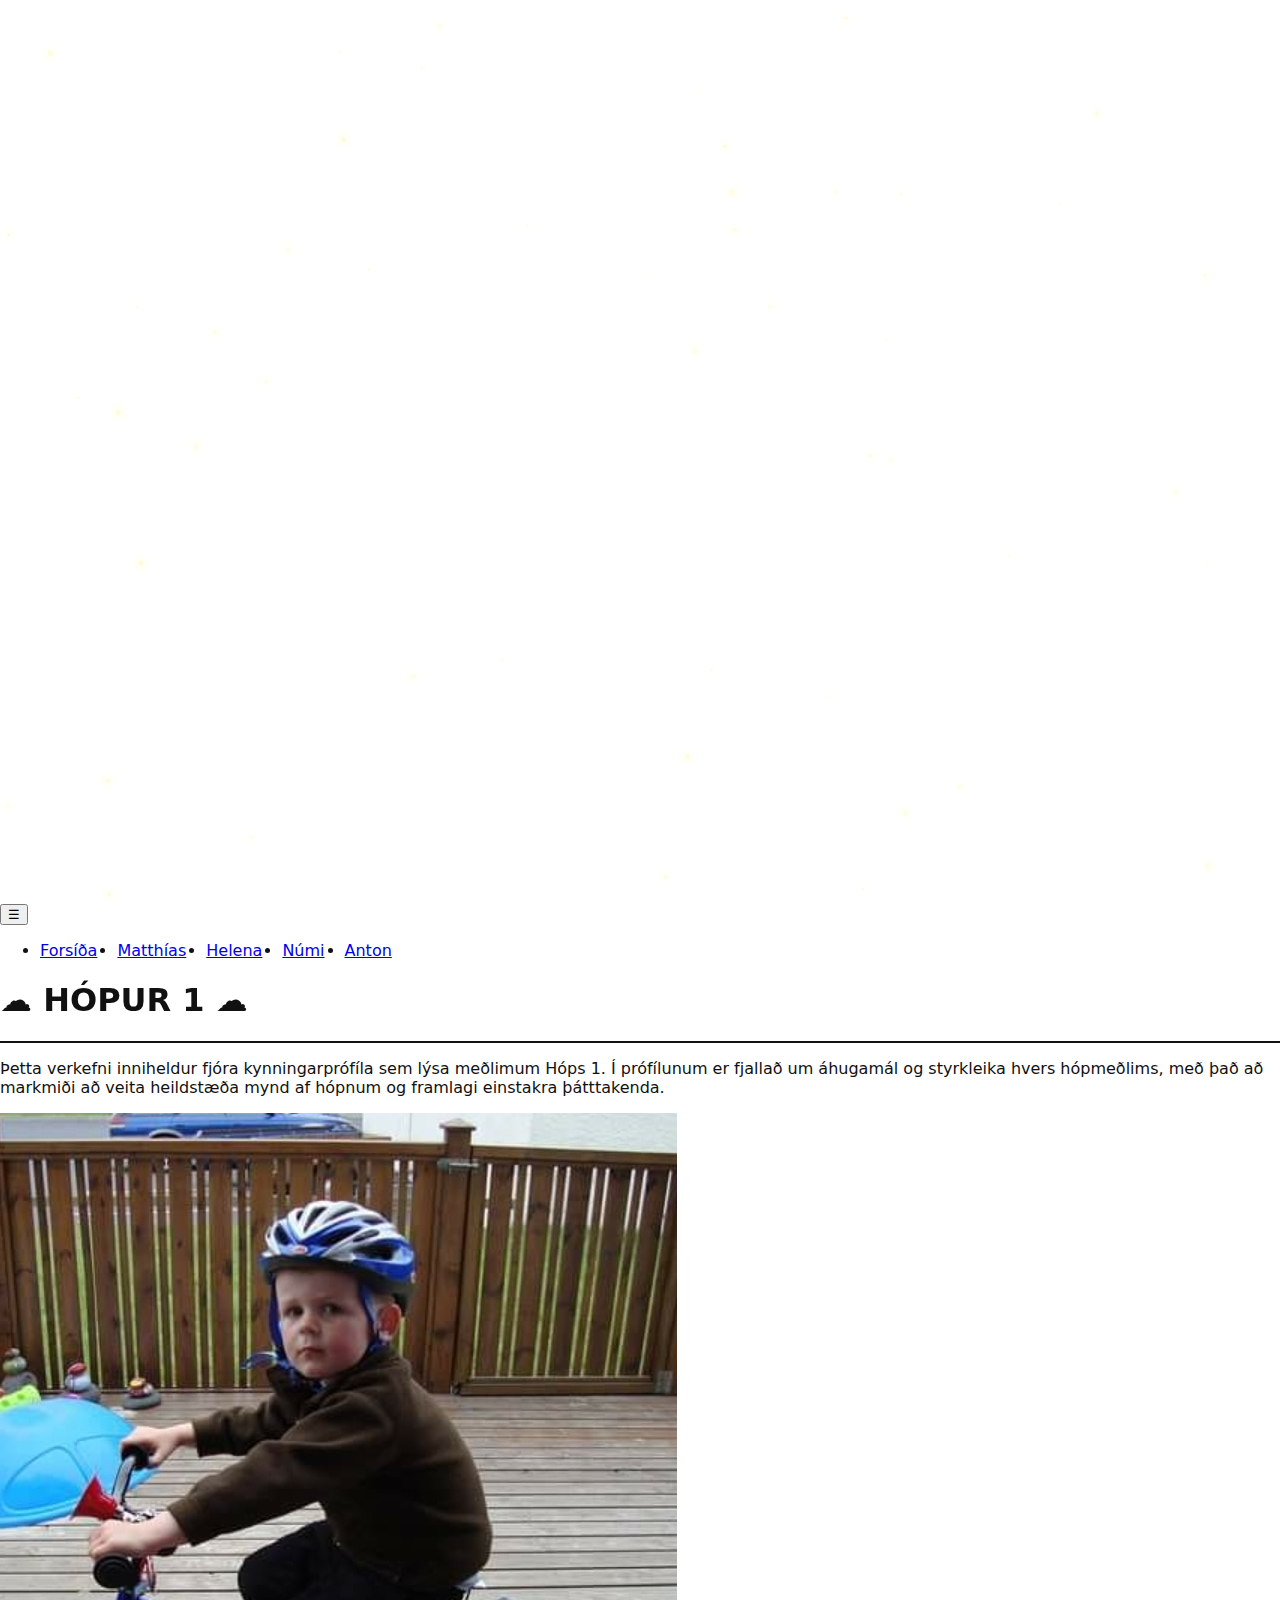
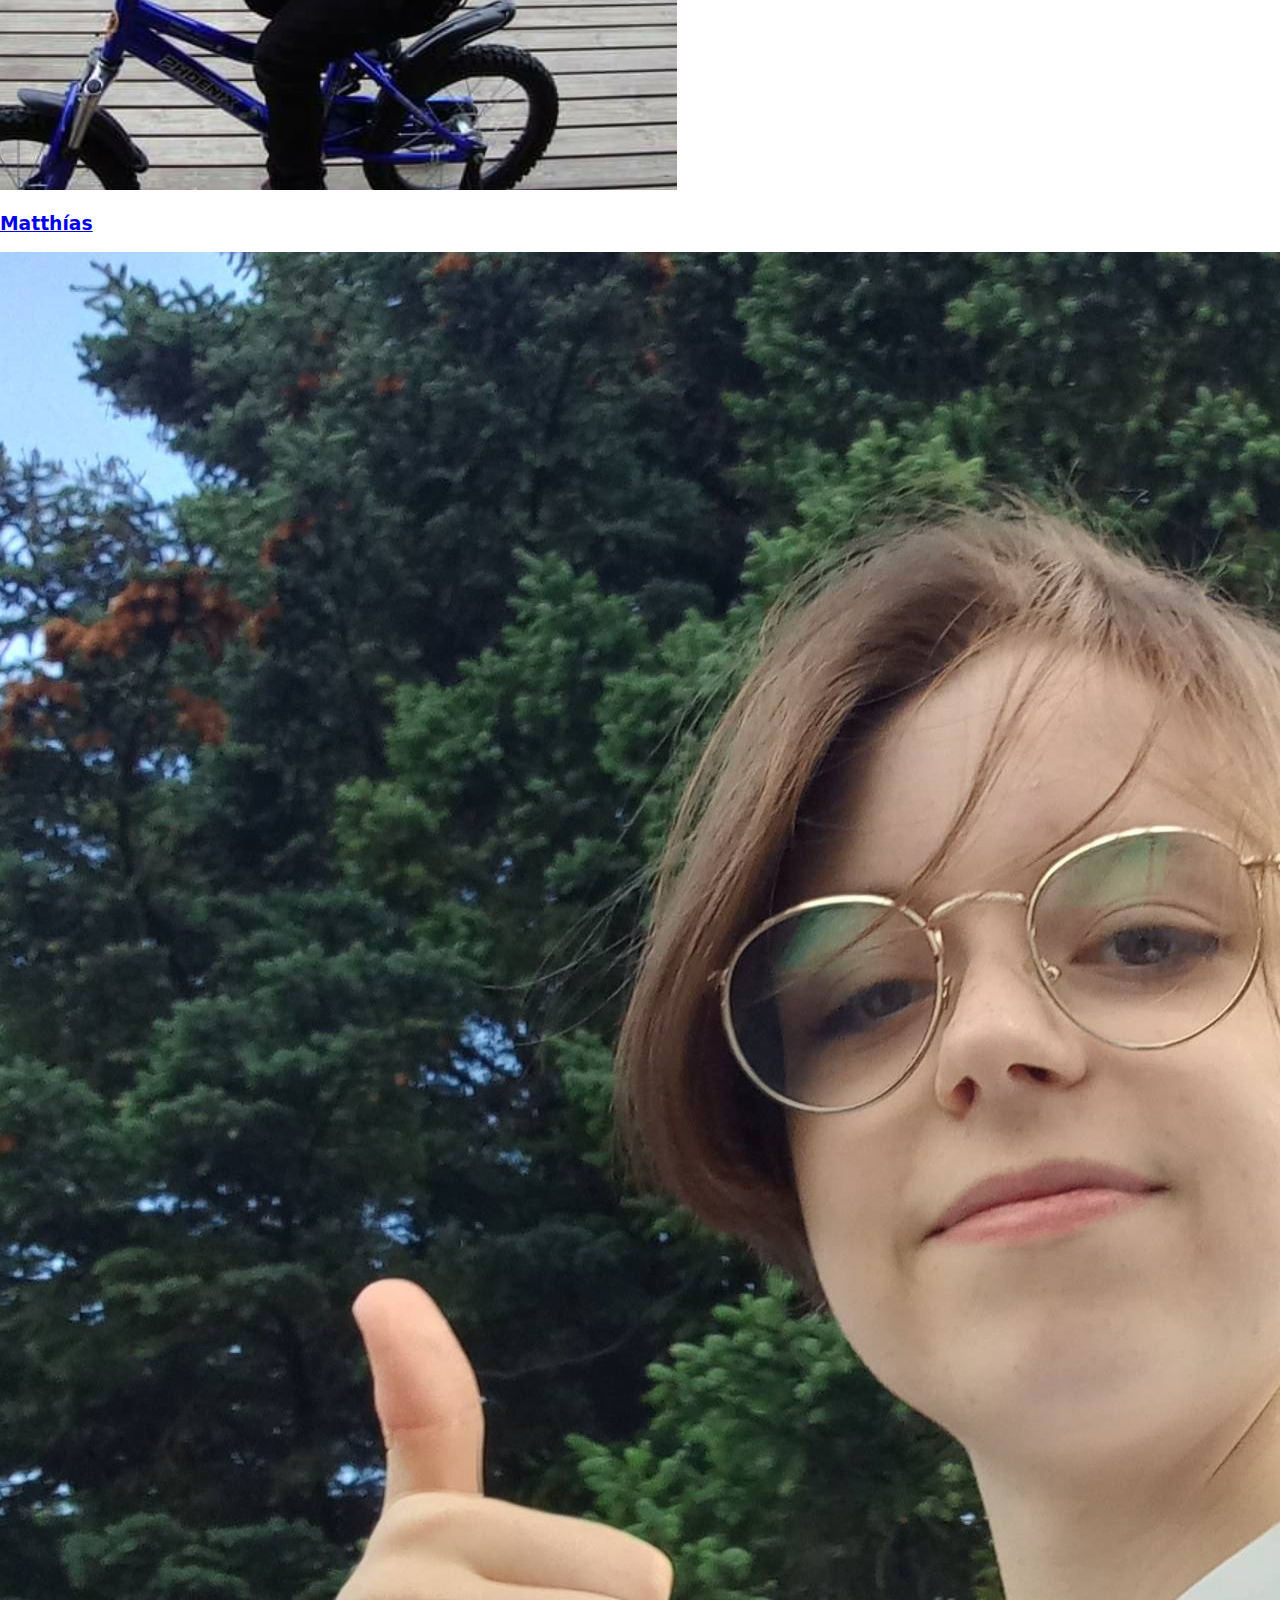
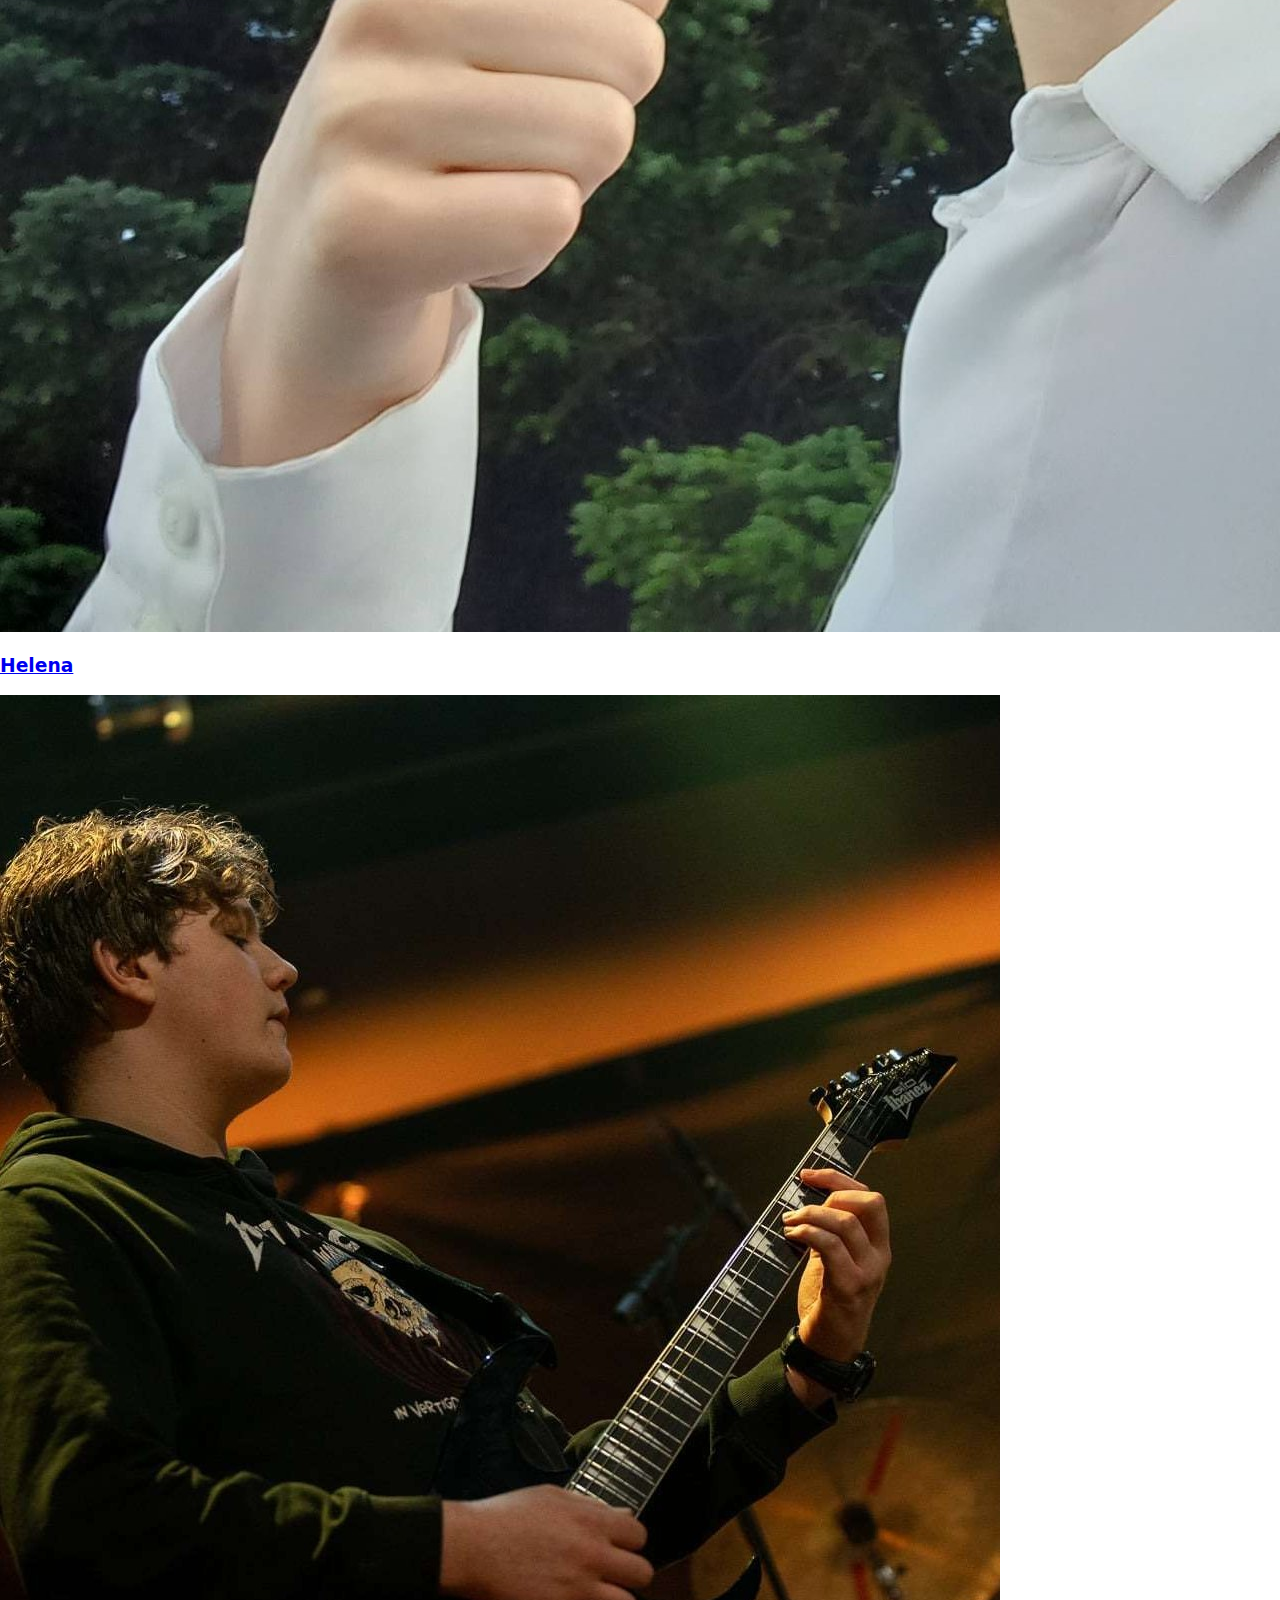
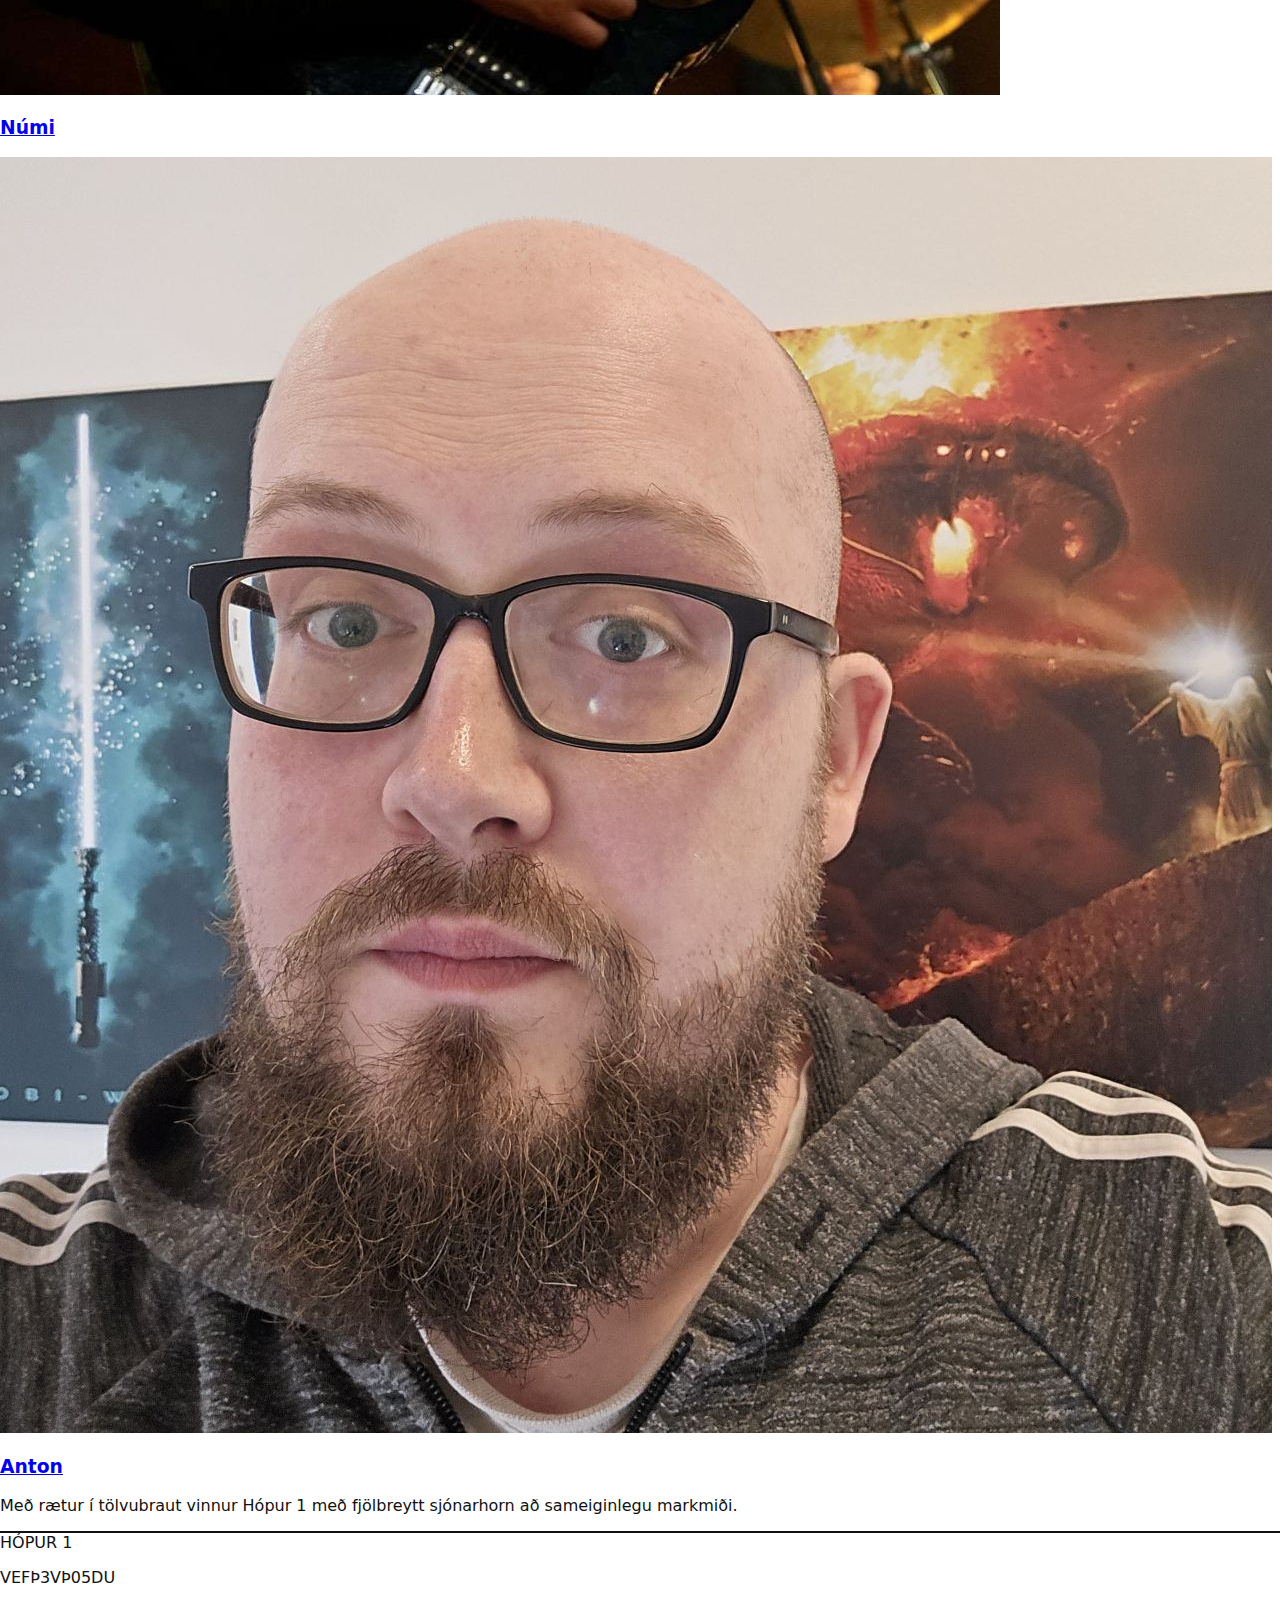
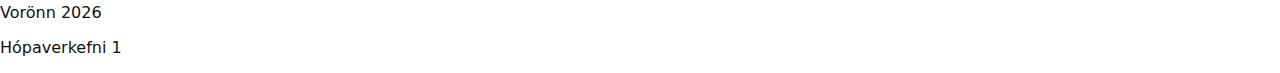
<file: index.html>
<!DOCTYPE html>
<html lang="en">
<head>
    <meta charset="UTF-8">
    <meta name="viewport" content="width=device-width, initial-scale=1.0">
    <title>HÓPUR 1</title>
    <link rel="stylesheet" href="main.css">
    <link rel="stylesheet" href="easteregg.css">
</head>
<body>

    <!-- FIRELIES CANVAS -->
    <canvas id="firefly-canvas"></canvas>

    <!-- NAV BAR -->
    <nav class="navbar">
        <button class="nav-toggle" id="navToggle">☰</button>

        <ul class="nav-links" id="navLinks">
            <li><a href="index.html">Forsíða</a></li>
            <li><a href="profile_matthias.html">Matthías</a></li>
            <li><a href="profile_helena.html">Helena</a></li>
            <li><a href="profile_numi.html">Númi</a></li>
            <li><a href="profile_anton.html">Anton</a></li>
        </ul>
    </nav>

    <!-- HEADER -->
    <header class="page-header">
        <h1>
            <span class="cloud cloud-left">☁︎</span>
            HÓPUR 1 
            <span class="cloud cloud-right">☁︎</span>
        </h1>
    </header>

    <!-- SECTION 1 -->
    <section class="content-section fade-section">
        <p>
            Þetta verkefni inniheldur fjóra kynningarprófíla sem lýsa meðlimum Hóps 1. Í prófílunum er fjallað um áhugamál og styrkleika hvers hópmeðlims, með það að markmiði að veita heildstæða mynd af hópnum og framlagi einstakra þátttakenda.
        </p>
    </section>

    <!-- GRID SECTION -->
    <section class="grid-section fade-section">
        <div class="profile-card">
            <a href="profile_matthias.html"><img src="matthias_pfp.jpg" alt="Matthías"></a>
            <h3><a href="profile_matthias.html">Matthías</a></h3>
        </div>

        <div class="profile-card">
            <a href="profile_helena.html"><img src="mynd_helena_1.jpeg" alt="Helena"></a>
            <h3><a href="profile_helena.html">Helena</a></h3>
        </div>

        <div class="profile-card">
            <a href="profile_numi.html"><img src="numi_pfp.jpg" alt="Númi"></a>
            <h3><a href="profile_numi.html">Númi</a></h3>
        </div>

        <div class="profile-card">
            <a href="profile_anton.html"><img src="anton.jpg" alt="Anton"></a>
            <h3><a href="profile_anton.html">Anton</a></h3>
        </div>
    </section>

    <!-- SECTION 3 -->
    <section class="content-section fade-section">
        <p>
            Með rætur í tölvubraut vinnur Hópur 1 með fjölbreytt sjónarhorn að sameiginlegu markmiði.
        </p>
    </section>

    <!-- FOOTER -->
    <footer class="footer">
        <div class="footer-left">
            HÓPUR 1
        </div>

        <div class="footer-right">
            <p>VEFÞ3VÞ05DU</p>
            <p>Vorönn 2026</p>
            <p>Hópaverkefni 1</p>
        </div>
    </footer>

    <script src="main.js"></script>
    <script src="easteregg.js"></script>
</body>
</html>
</file>
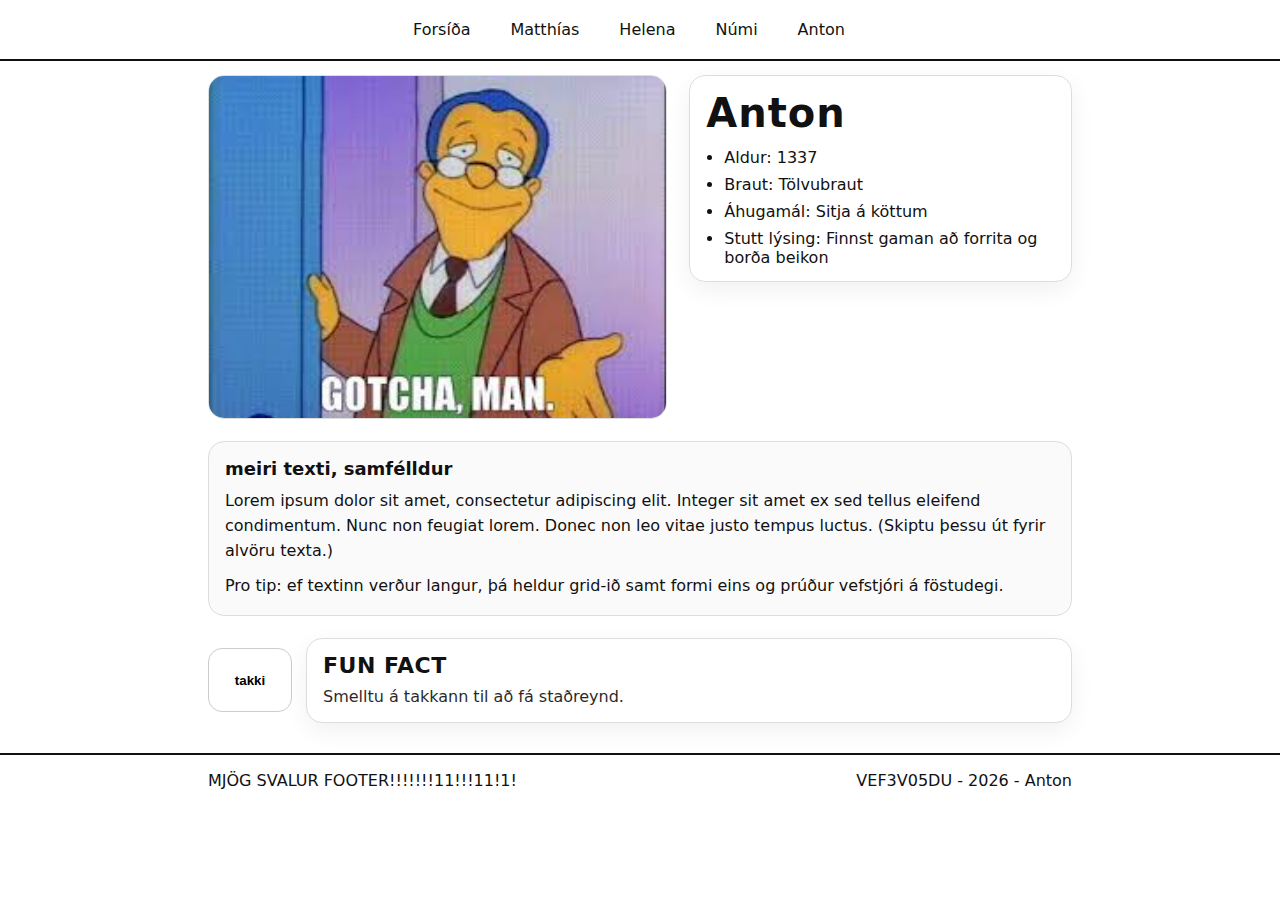
<file: anton.html>
<!doctype html>
<html lang="is">
<head>
    <meta charset="utf-8" />
    <meta name="viewport" content="width=device-width,initial-scale=1" />
    <title>Hópverkefni 1 - Hópur 1 - Anton</title>
    <link rel="stylesheet" href="main.css" />
</head>
<body>
    <div class="page">
        <header>
        <div class="nav">
            <div class="nav-links">
            <a href="index.html">Forsíða</a>
            <a href="matthias.html">Matthías</a>
            <a href="helena.html">Helena</a>
            <a href="numi.html">Númi</a>
            <a href="anton.html">Anton</a>
            </div>
        </div>
        </header>

        <main id="home">
        <section class="top" id="nafni">
            <div class="photo" role="img" aria-label="Mynd sem spilar animation þegar hoverað er yfir">
                <img src="picture2-anton.jpg" alt="Anton">
            </div>

            <aside class="info" aria-label="Punktar um manneskjuna">
            <h1>Anton</h1>
            <ul class="bullets">
                <li>Aldur: 1337</li>
                <li>Braut: Tölvubraut</li>
                <li>Áhugamál: Sitja á köttum</li>
                <li>Stutt lýsing: Finnst gaman að forrita og borða beikon</li>
            </ul>
            </aside>
        </section>

        <section class="longtext" id="um">
            <h2>meiri texti, samfélldur</h2>
            <p>
            Lorem ipsum dolor sit amet, consectetur adipiscing elit. Integer sit amet ex sed
            tellus eleifend condimentum. Nunc non feugiat lorem. Donec non leo vitae justo
            tempus luctus. (Skiptu þessu út fyrir alvöru texta.)
            </p>
            <p>
            Pro tip: ef textinn verður langur, þá heldur grid-ið samt formi eins og prúður
            vefstjóri á föstudegi.
            </p>
        </section>

        <section class="funfact" id="fun" aria-label="Fun fact">
            <button class="fact-btn" id="factBtn" type="button">takki</button>

            <div class="fact-banner">
            <div class="title">FUN FACT</div>
            <div class="fact" id="factText">Smelltu á takkann til að fá staðreynd.</div>
            </div>
        </section>
        </main>

        <footer>
        <div class="footer-inner">
            <div>MJÖG SVALUR FOOTER!!!!!!!11!!!11!1!</div>
            <div>VEF3V05DU - 2026 - Anton</div>
        </div>
        </footer>
    </div>

    <script>
        const facts = [
        "Kolkrabbar hafa þrjú hjörtu og blátt blóð.",
        "Hunangsflugur geta þekkt mannleg andlit (svona-ish).",
        "Banani er grasafræðilega séð ber (já, í alvöru).",
        "Hafið gleypir meirihluta hitans sem losnar vegna hlýnunar jarðar.",
        "Tölvur nota 0 og 1 því það er auðvelt að greina milli tveggja spennustaða."
        ];
    </script>
    <script src="main.js"></script>
</body>
</html>
</file>
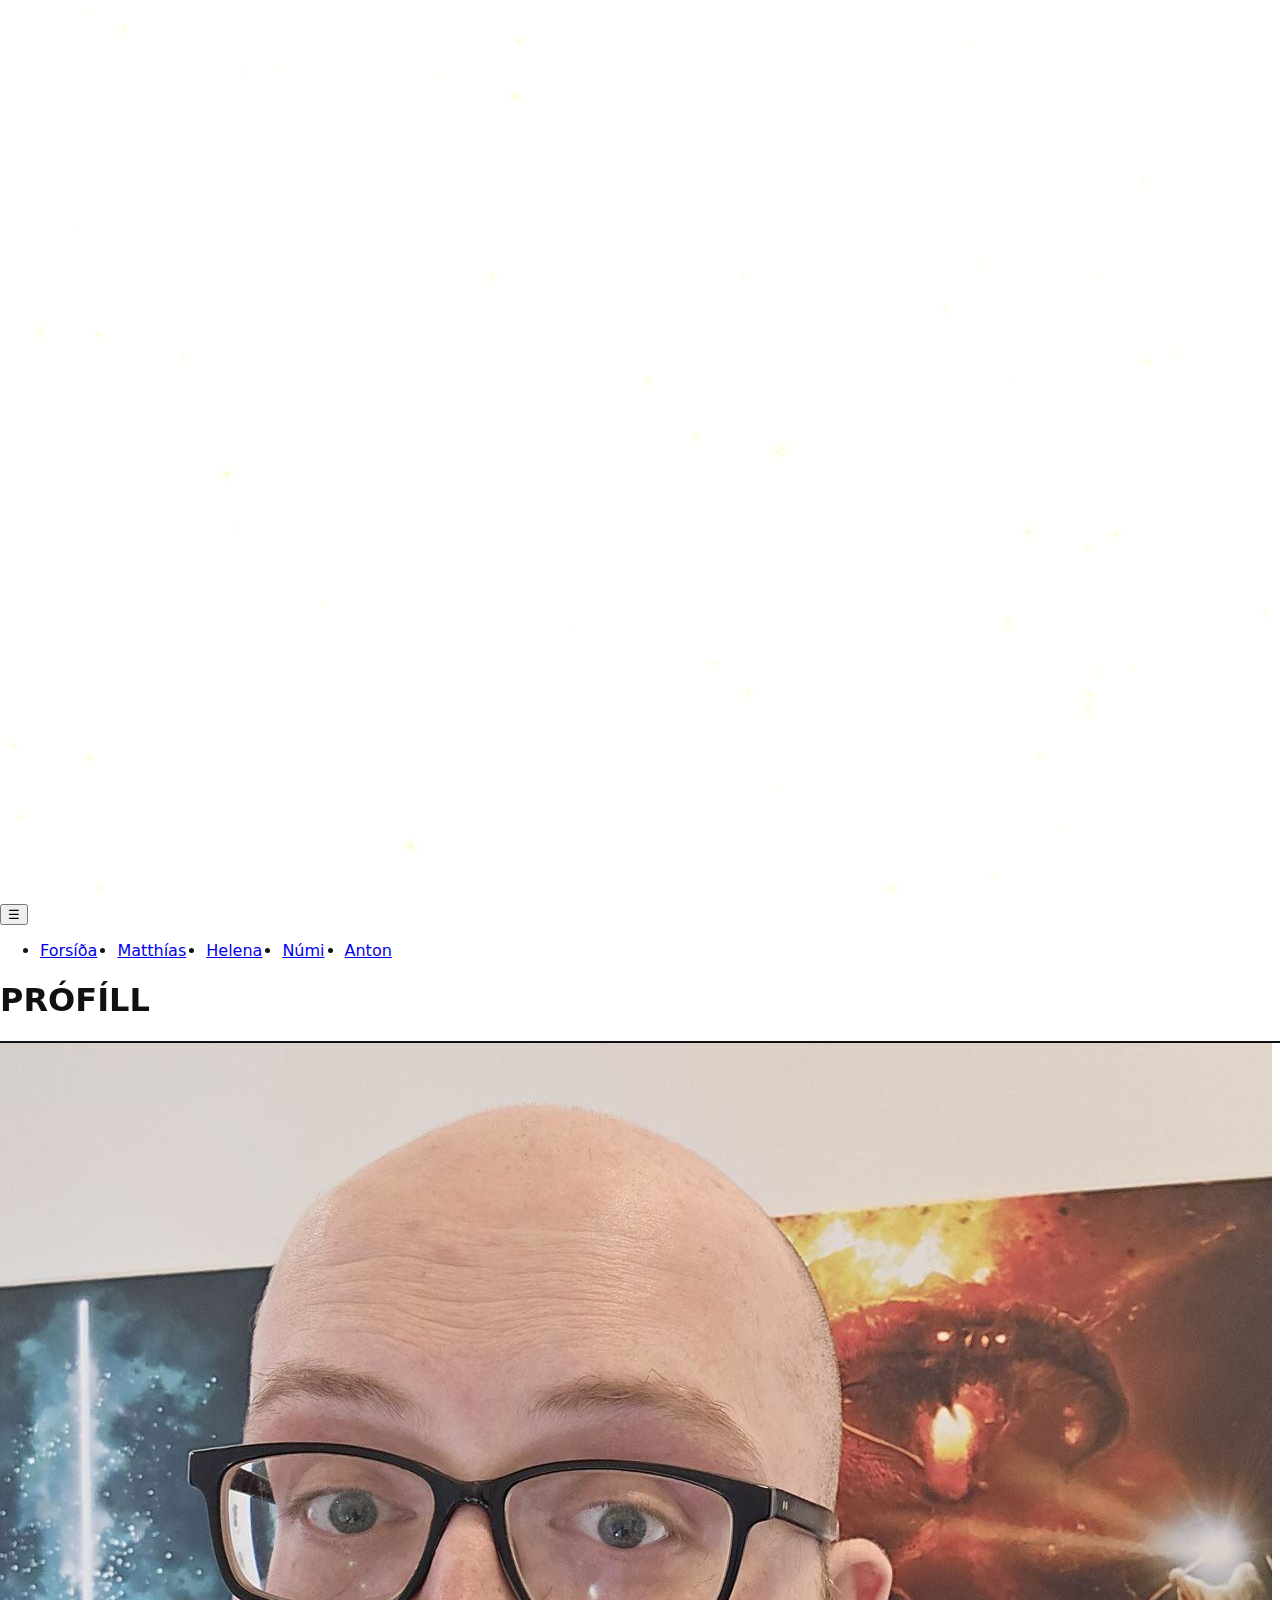
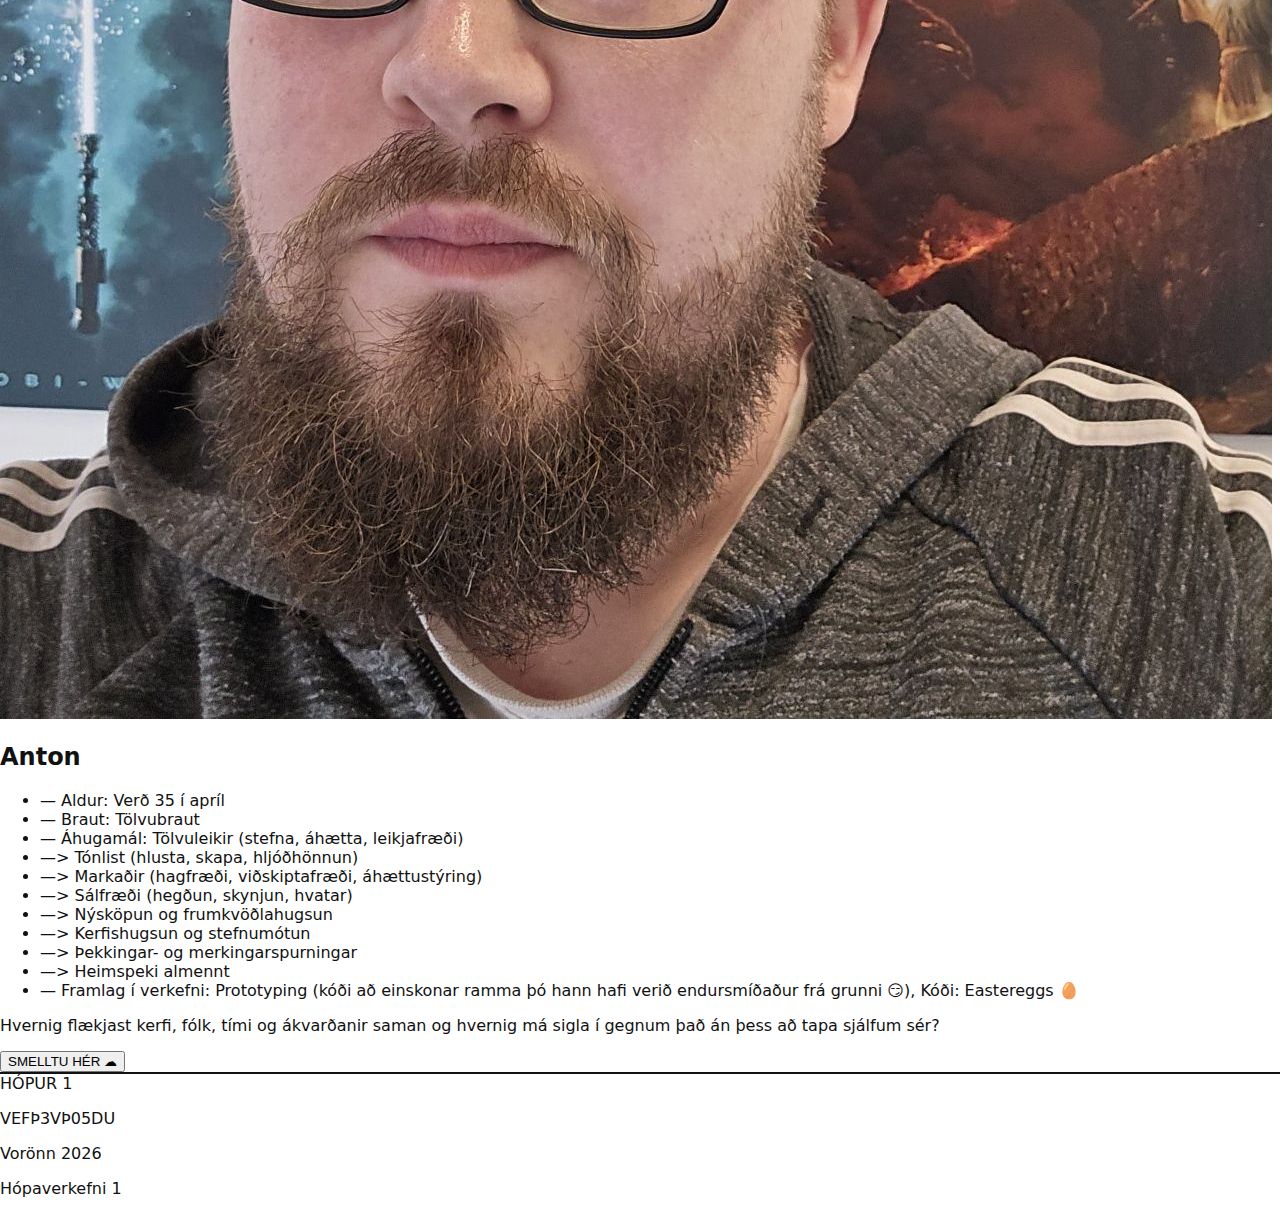
<file: profile_anton.html>
<!DOCTYPE html>
<html lang="en">
<head>
    <meta charset="UTF-8">
    <meta name="viewport" content="width=device-width, initial-scale=1.0">
    <title>Profíll</title>
    <link rel="stylesheet" href="main.css">
</head>
<body>

    <!-- FIRELIES -->
    <canvas id="firefly-canvas"></canvas>

    <!-- NAV BAR -->
    <nav class="navbar">
        <button class="nav-toggle" id="navToggle">☰</button>

        <ul class="nav-links" id="navLinks">
            <li><a href="index.html">Forsíða</a></li>
            <li><a href="profile_matthias.html">Matthías</a></li>
            <li><a href="profile_helena.html">Helena</a></li>
            <li><a href="profile_numi.html">Númi</a></li>
            <li><a href="profile_anton.html">Anton</a></li>
        </ul>
    </nav>

    <!-- HEADER -->
    <header class="page-header">
        <h1>PRÓFÍLL</h1>
    </header>

    <!-- PROFILE MAIN SECTION -->
    <section class="profile-section fade-section">
        <div class="profile-image">
            <img src="anton.jpg" alt="Profile image">
        </div>
    <!-- BREYTA TEXTA HÉR FYRIR NEÐAN -->
        <div class="profile-info">
            <h2>Anton</h2>
            <ul class="profile-list">
                <li>— Aldur: Verð 35 í apríl</li>
                <li>— Braut: Tölvubraut</li>
                <li>— Áhugamál: Tölvuleikir (stefna, áhætta, leikjafræði)</li>
                <li>—> Tónlist (hlusta, skapa, hljóðhönnun)</li>
                <li>—> Markaðir (hagfræði, viðskiptafræði, áhættustýring)</li>
                <li>—> Sálfræði (hegðun, skynjun, hvatar)</li>
                <li>—> Nýsköpun og frumkvöðlahugsun</li>
                <li>—> Kerfishugsun og stefnumótun</li>
                <li>—> Þekkingar- og merkingarspurningar</li>
                <li>—> Heimspeki almennt</li>
                <li>— Framlag í verkefni: Prototyping (kóði að einskonar ramma þó hann hafi verið endursmíðaður frá grunni 😏), Kóði: Eastereggs 🥚</li>
            </ul>
        </div>
    </section>

    <!-- TEXT SECTION -->
    <section class="content-section fade-section">
        <p>
            Hvernig flækjast kerfi, fólk, tími og ákvarðanir saman og hvernig má sigla í gegnum það án þess að tapa sjálfum sér?
        </p>
    </section>

    <!-- RANDOM MESSAGE SECTION -->
    <section class="content-section fade-section">
        <div class="message-box-wrapper">
            <button class="message-button" id="messageBtn">
                SMELLTU HÉR ☁︎
            </button>

            <div class="message-box" id="messageBox">
                <!-- Message appears here -->
            </div>
        </div>
    </section>

    <!-- FOOTER -->
    <footer class="footer">
        <div class="footer-left">
            HÓPUR 1
        </div>

        <div class="footer-right">
            <p>VEFÞ3VÞ05DU</p>
            <p>Vorönn 2026</p>
            <p>Hópaverkefni 1</p>
        </div>
    </footer>

    <!-- STAÐREYNDIR UM ÞIG KOMA HÉR FYRIR NEÐAN, MÁTT BÆTA EÐA FÆKKA FJÖLDA ÞEIRRA EN GOTT VÆRI EF ÞAÐ VÆRU AMK 3 -->
    <script>
        window.profileMessages = [
            "Á auðvelt með að læra nýja hluti.",
            "Hugsar kerfisbundið og sér mynstur fljótt.",
            "Hefur sterka tæknilega innsýn.",
            "Er sjálfmenntaður á mörgum sviðum.",
            "Getur einbeitt sér djúpt að áhugaverðum verkefnum.",
            "Er skapandi í lausnaleit.",
            "Metur sannleika fram yfir hefðir.",
            "Er sjálfstæður í hugsun.",
            "Hefur mikla forvitni um heiminn.",
            "Er þrautseigur þegar eitthvað skiptir máli.",
            "Sér tengsl þar sem aðrir sjá sundurleit atriði.",
            "Er fljótur að laga sig að nýjum aðstæðum.",
            "Hefur sterka rökhugsun.",
            "Er gagnrýninn á yfirborðskenndar skýringar.",
            "Treystir eigin dómgreind.",
            "Getur unnið lengi í einrúmi án vandræða.",
            "Hefur áhuga á flóknum hugmyndum.",
            "Er óhræddur við að endurskoða eigin skoðanir.",
            "Hugsar bæði í smáatriðum og heildarmynd.",
            "Er tæknilega útsjónarsamur.",
            "Hefur góða innsýn í kerfi og ferla.",
            "Er með sterka innri hvata.",
            "Leitar frekar skilnings en samþykkis.",
            "Er fær um að tengja fræði og reynslu.",
            "Lætur ekki auðveldlega rugla sig."
        ];
    </script>

    <script src="main.js"></script>

</body>
</html>
</file>
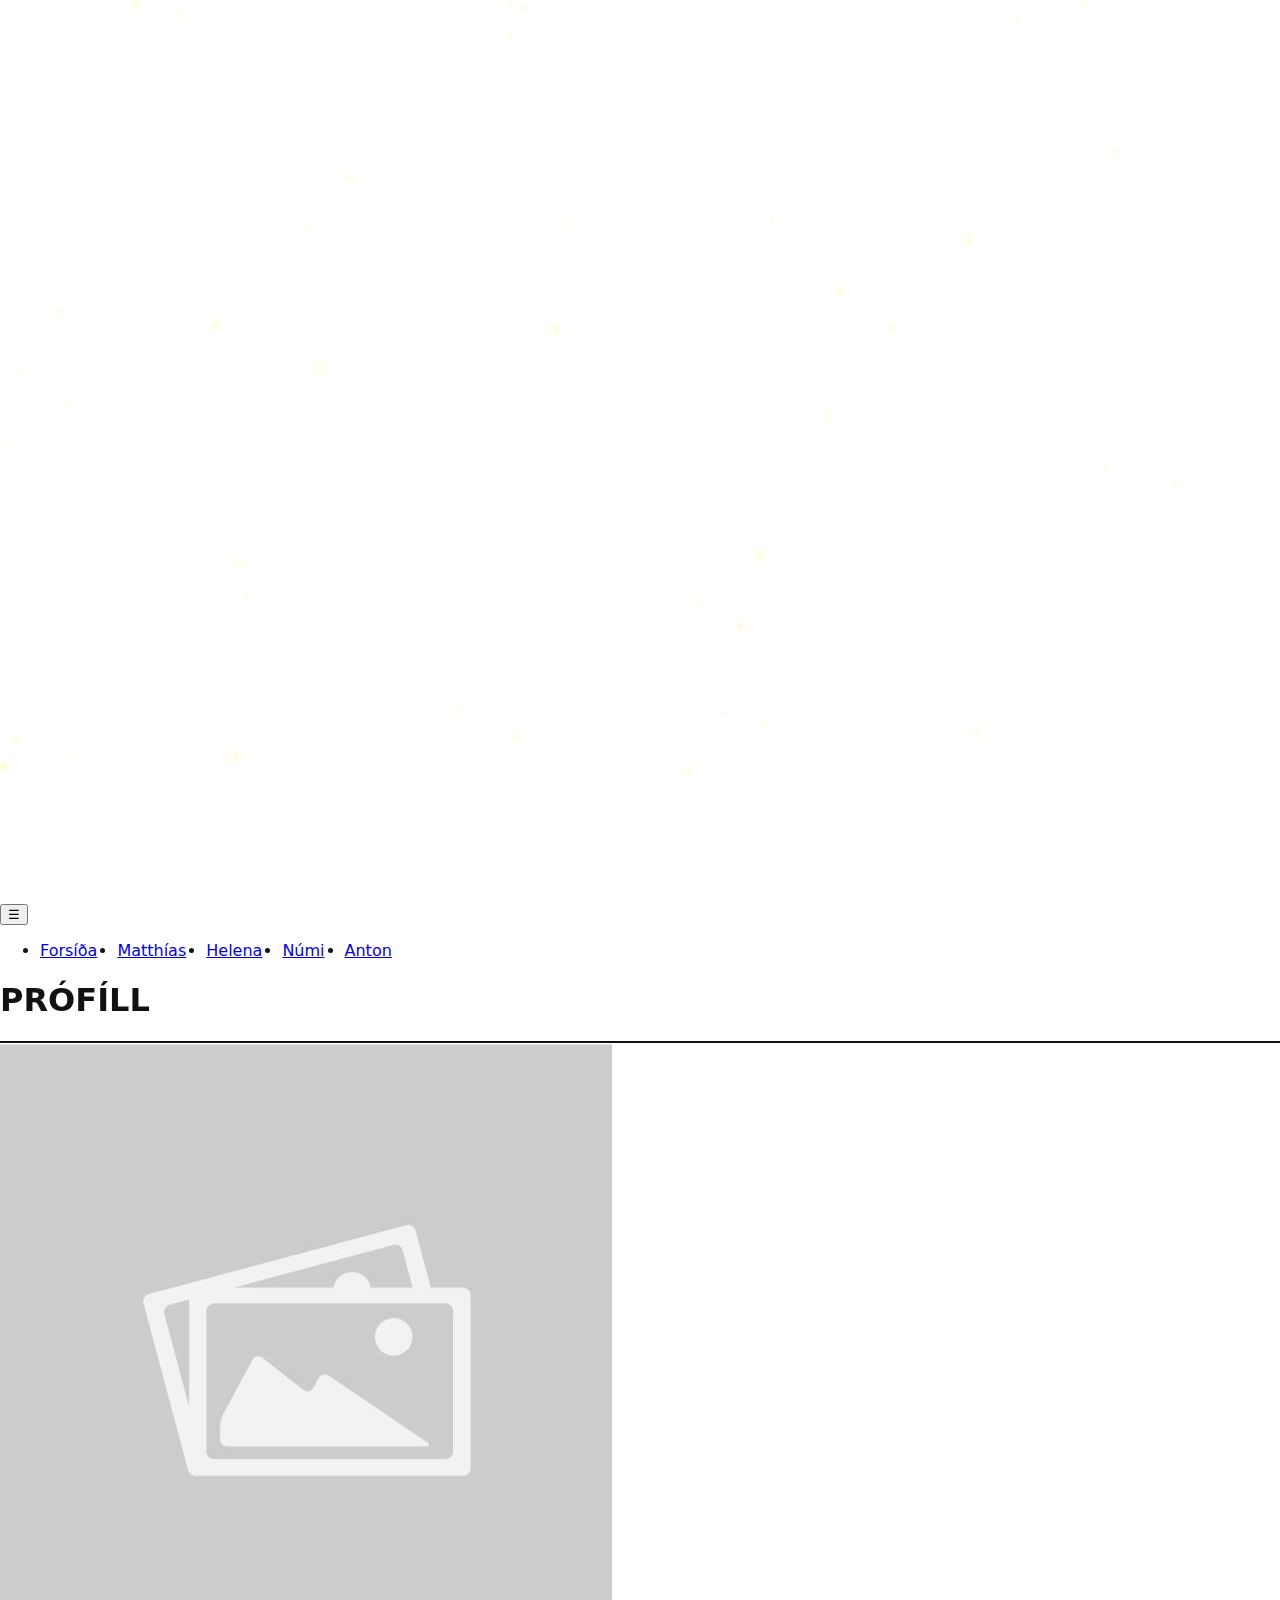
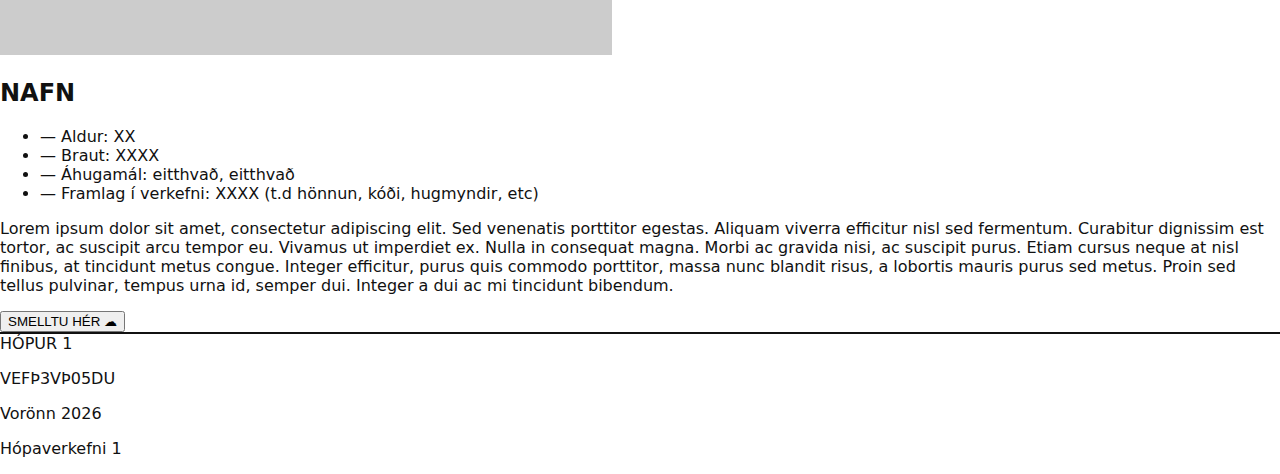
<file: profile_helena.html>
<!DOCTYPE html>
<html lang="en">
<head>
    <meta charset="UTF-8">
    <meta name="viewport" content="width=device-width, initial-scale=1.0">
    <title>Profíll</title>
    <link rel="stylesheet" href="main.css">
</head>
<body>

    <!-- FIRELIES -->
    <canvas id="firefly-canvas"></canvas>
    
    <!-- NAV BAR -->
    <nav class="navbar">
        <button class="nav-toggle" id="navToggle">☰</button>

        <ul class="nav-links" id="navLinks">
            <li><a href="index.html">Forsíða</a></li>
            <li><a href="profile_matthias.html">Matthías</a></li>
            <li><a href="profile_helena.html">Helena</a></li>
            <li><a href="profile_numi.html">Númi</a></li>
            <li><a href="profile_anton.html">Anton</a></li>
        </ul>
    </nav>

    <!-- HEADER -->
    <header class="page-header">
        <h1>PRÓFÍLL</h1>
    </header>

    <!-- PROFILE MAIN SECTION -->
    <section class="profile-section fade-section">
        <div class="profile-image">
            <img src="placeholder.jpeg" alt="Profile image">
        </div>
    <!-- BREYTA TEXTA HÉR FYRIR NEÐAN -->
        <div class="profile-info">
            <h2>NAFN</h2>
            <ul class="profile-list">
                <li>— Aldur: XX</li>
                <li>— Braut: XXXX</li>
                <li>— Áhugamál: eitthvað, eitthvað</li>
                <li>— Framlag í verkefni: XXXX (t.d hönnun, kóði, hugmyndir, etc)</li>
            </ul>
        </div>
    </section>

    <!-- TEXT SECTION -->
    <!-- BREYTA TEXTA HÉR FYRIR NEÐAN (ef þú vilt, þú mátt líka geyma lorem ipsum textann) -->
    <section class="content-section fade-section">
        <p>
            Lorem ipsum dolor sit amet, consectetur adipiscing elit. Sed venenatis porttitor egestas. Aliquam viverra efficitur nisl sed fermentum. 
            Curabitur dignissim est tortor, ac suscipit arcu tempor eu. Vivamus ut imperdiet ex. Nulla in consequat magna. 
            Morbi ac gravida nisi, ac suscipit purus. Etiam cursus neque at nisl finibus, at tincidunt metus congue. Integer efficitur, 
            purus quis commodo porttitor, massa nunc blandit risus, a lobortis mauris purus sed metus. 
            Proin sed tellus pulvinar, tempus urna id, semper dui. Integer a dui ac mi tincidunt bibendum.
        </p>
    </section>

    <!-- RANDOM MESSAGE SECTION -->
    <section class="content-section fade-section">
        <div class="message-box-wrapper">
            <button class="message-button" id="messageBtn">
                SMELLTU HÉR ☁︎
            </button>

            <div class="message-box" id="messageBox">
                <!-- Message appears here -->
            </div>
        </div>
    </section>

    <!-- FOOTER -->
    <footer class="footer">
        <div class="footer-left">
            HÓPUR 1
        </div>

        <div class="footer-right">
            <p>VEFÞ3VÞ05DU</p>
            <p>Vorönn 2026</p>
            <p>Hópaverkefni 1</p>
        </div>
    </footer>

    <!-- STAÐREYNDIR UM ÞIG KOMA HÉR FYRIR NEÐAN, MÁTT BÆTA EÐA FÆKKA FJÖLDA ÞEIRRA EN GOTT VÆRI EF ÞAÐ VÆRU AMK 3 -->
    <script>
        window.profileMessages = [
            "fact 1",
            "fact 2",
            "fact 3",
            "fact 4",
            "fact 5"
        ];
    </script>

    <script src="main.js"></script>

</body>
</html>
</file>
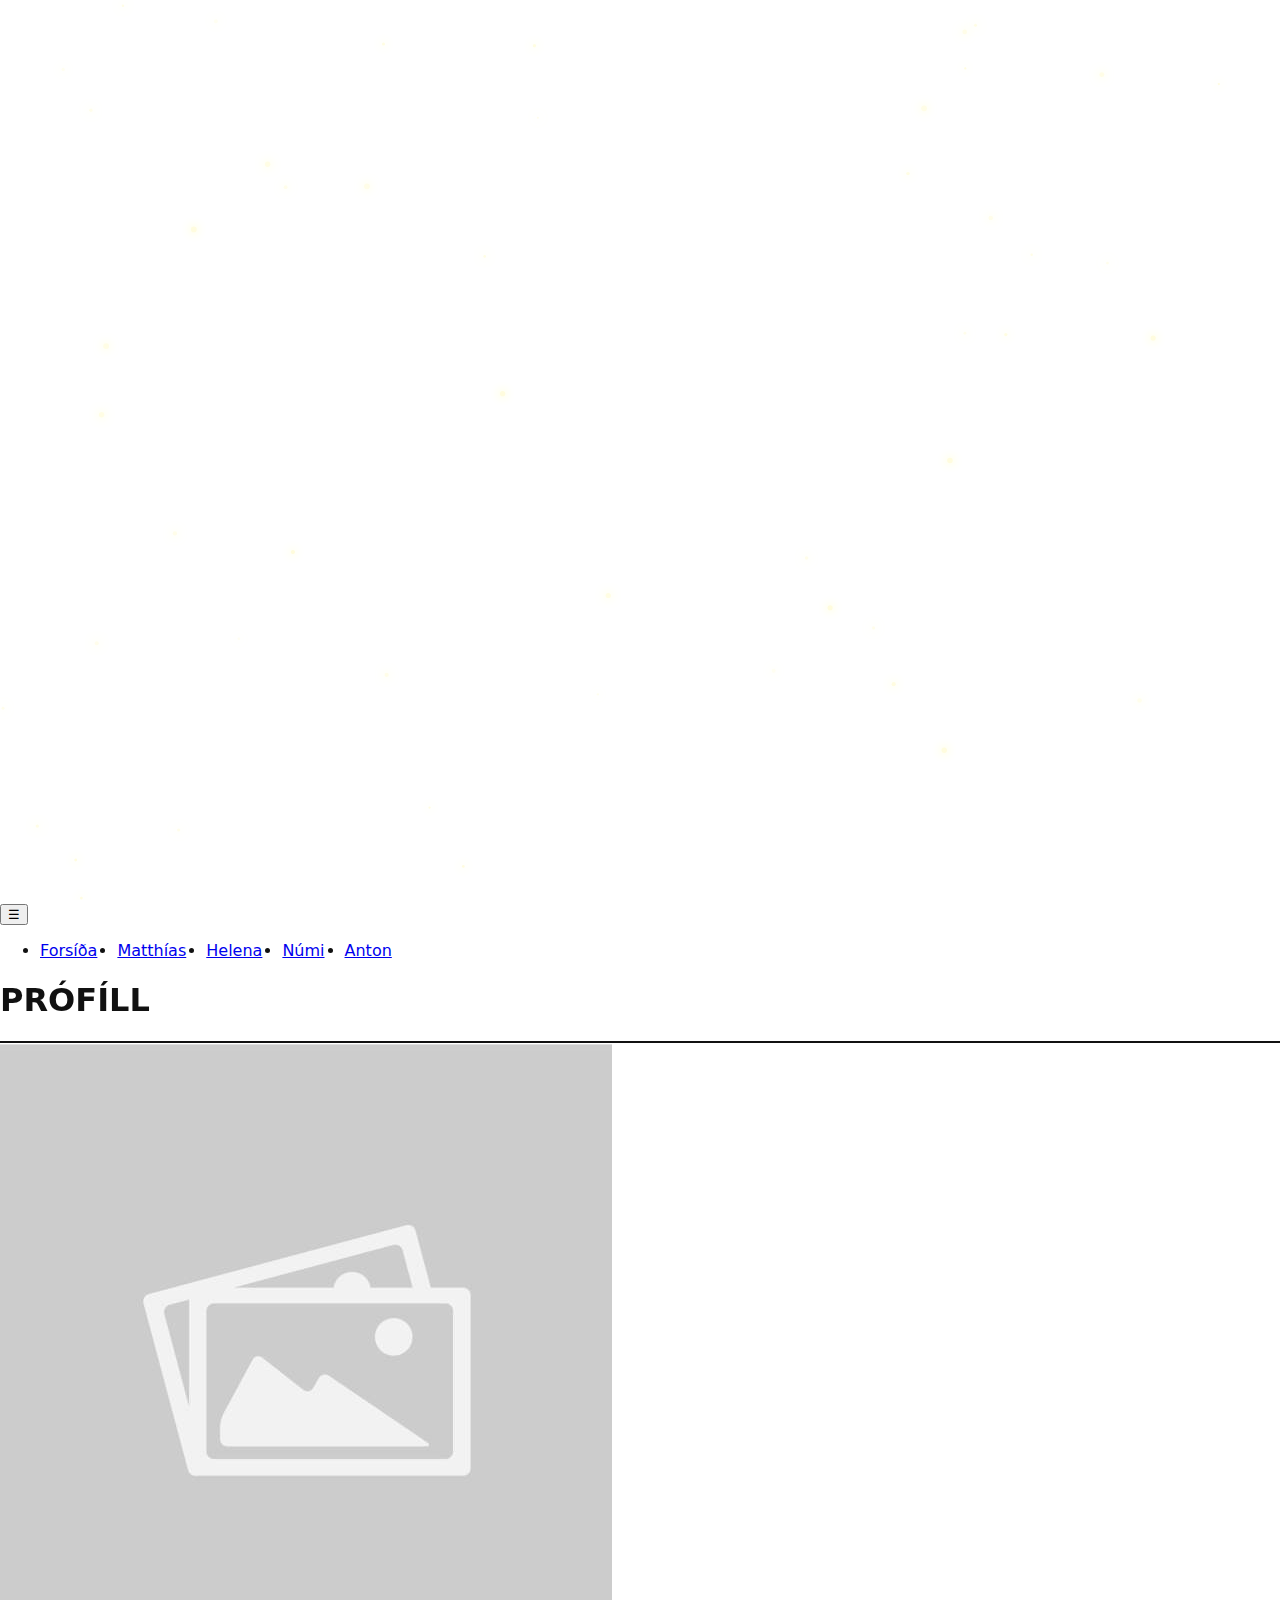
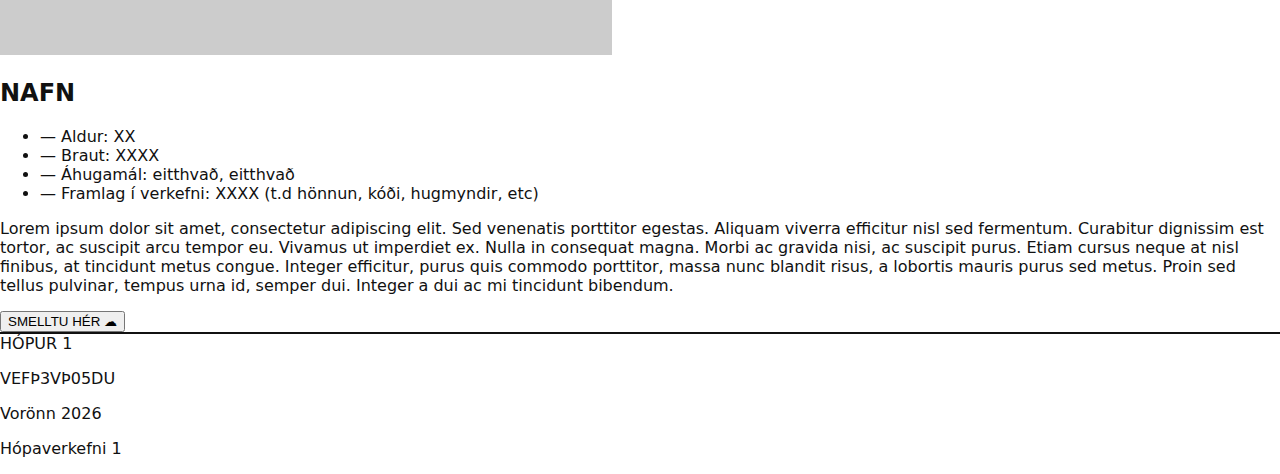
<file: profile_matthias.html>
<!DOCTYPE html>
<html lang="en">
<head>
    <meta charset="UTF-8">
    <meta name="viewport" content="width=device-width, initial-scale=1.0">
    <title>Profíll</title>
    <link rel="stylesheet" href="main.css">
</head>
<body>

    <!-- FIRELIES -->
    <canvas id="firefly-canvas"></canvas>

    <!-- NAV BAR -->
    <nav class="navbar">
        <button class="nav-toggle" id="navToggle">☰</button>

        <ul class="nav-links" id="navLinks">
            <li><a href="index.html">Forsíða</a></li>
            <li><a href="profile_matthias.html">Matthías</a></li>
            <li><a href="profile_helena.html">Helena</a></li>
            <li><a href="profile_numi.html">Númi</a></li>
            <li><a href="profile_anton.html">Anton</a></li>
        </ul>
    </nav>

    <!-- HEADER -->
    <header class="page-header">
        <h1>PRÓFÍLL</h1>
    </header>

    <!-- PROFILE MAIN SECTION -->
    <section class="profile-section fade-section">
        <div class="profile-image">
            <img src="placeholder.jpeg" alt="Profile image">
        </div>
    <!-- BREYTA TEXTA HÉR FYRIR NEÐAN -->
        <div class="profile-info">
            <h2>NAFN</h2>
            <ul class="profile-list">
                <li>— Aldur: XX</li>
                <li>— Braut: XXXX</li>
                <li>— Áhugamál: eitthvað, eitthvað</li>
                <li>— Framlag í verkefni: XXXX (t.d hönnun, kóði, hugmyndir, etc)</li>
            </ul>
        </div>
    </section>

    <!-- TEXT SECTION -->
    <!-- BREYTA TEXTA HÉR FYRIR NEÐAN (ef þú vilt, þú mátt líka geyma lorem ipsum textann) -->
    <section class="content-section fade-section">
        <p>
            Lorem ipsum dolor sit amet, consectetur adipiscing elit. Sed venenatis porttitor egestas. Aliquam viverra efficitur nisl sed fermentum. 
            Curabitur dignissim est tortor, ac suscipit arcu tempor eu. Vivamus ut imperdiet ex. Nulla in consequat magna. 
            Morbi ac gravida nisi, ac suscipit purus. Etiam cursus neque at nisl finibus, at tincidunt metus congue. Integer efficitur, 
            purus quis commodo porttitor, massa nunc blandit risus, a lobortis mauris purus sed metus. 
            Proin sed tellus pulvinar, tempus urna id, semper dui. Integer a dui ac mi tincidunt bibendum.
        </p>
    </section>

    <!-- RANDOM MESSAGE SECTION -->
    <section class="content-section fade-section">
        <div class="message-box-wrapper">
            <button class="message-button" id="messageBtn">
                SMELLTU HÉR ☁︎
            </button>

            <div class="message-box" id="messageBox">
                <!-- Message appears here -->
            </div>
        </div>
    </section>

    <!-- FOOTER -->
    <footer class="footer">
        <div class="footer-left">
            HÓPUR 1
        </div>

        <div class="footer-right">
            <p>VEFÞ3VÞ05DU</p>
            <p>Vorönn 2026</p>
            <p>Hópaverkefni 1</p>
        </div>
    </footer>

    <!-- STAÐREYNDIR UM ÞIG KOMA HÉR FYRIR NEÐAN, MÁTT BÆTA EÐA FÆKKA FJÖLDA ÞEIRRA EN GOTT VÆRI EF ÞAÐ VÆRU AMK 3 -->
    <script>
        window.profileMessages = [
            "fact 1",
            "fact 2",
            "fact 3",
            "fact 4",
            "fact 5"
        ];
    </script>

    <script src="main.js"></script>

</body>
</html>
</file>
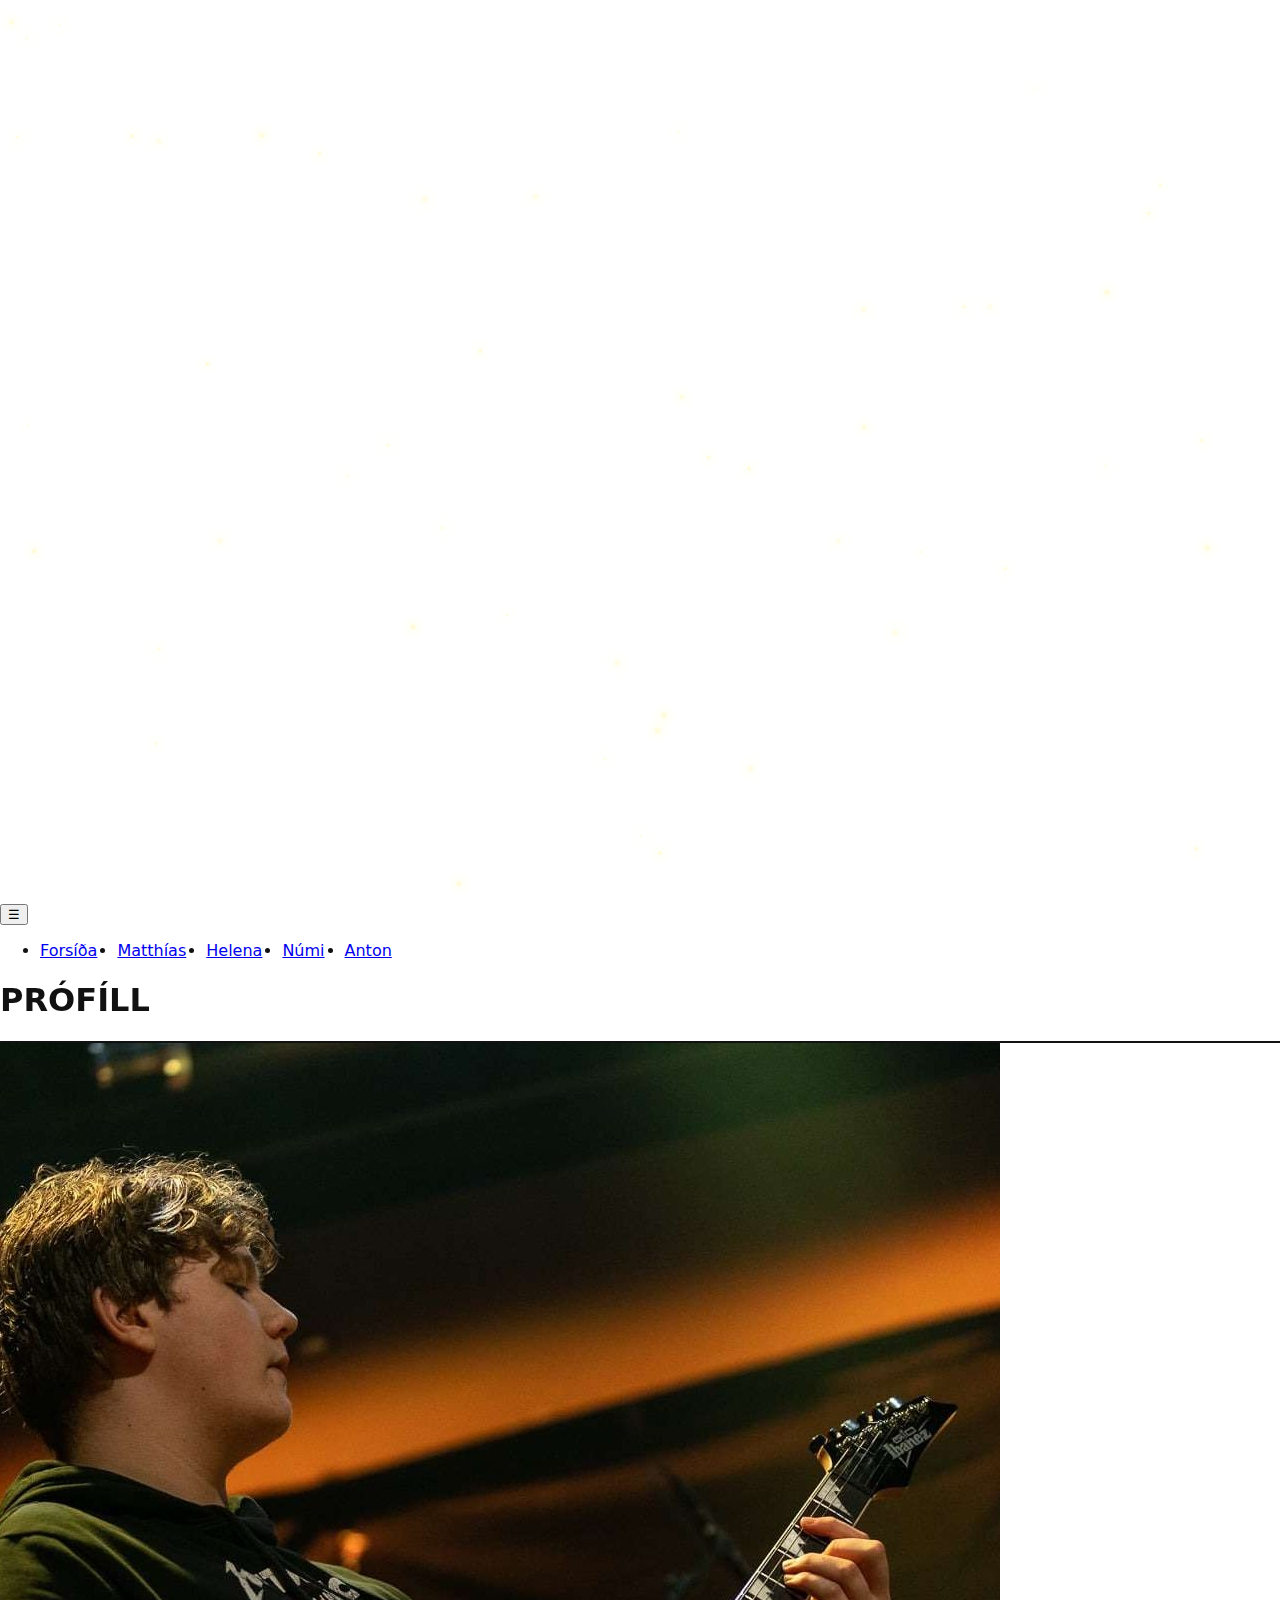
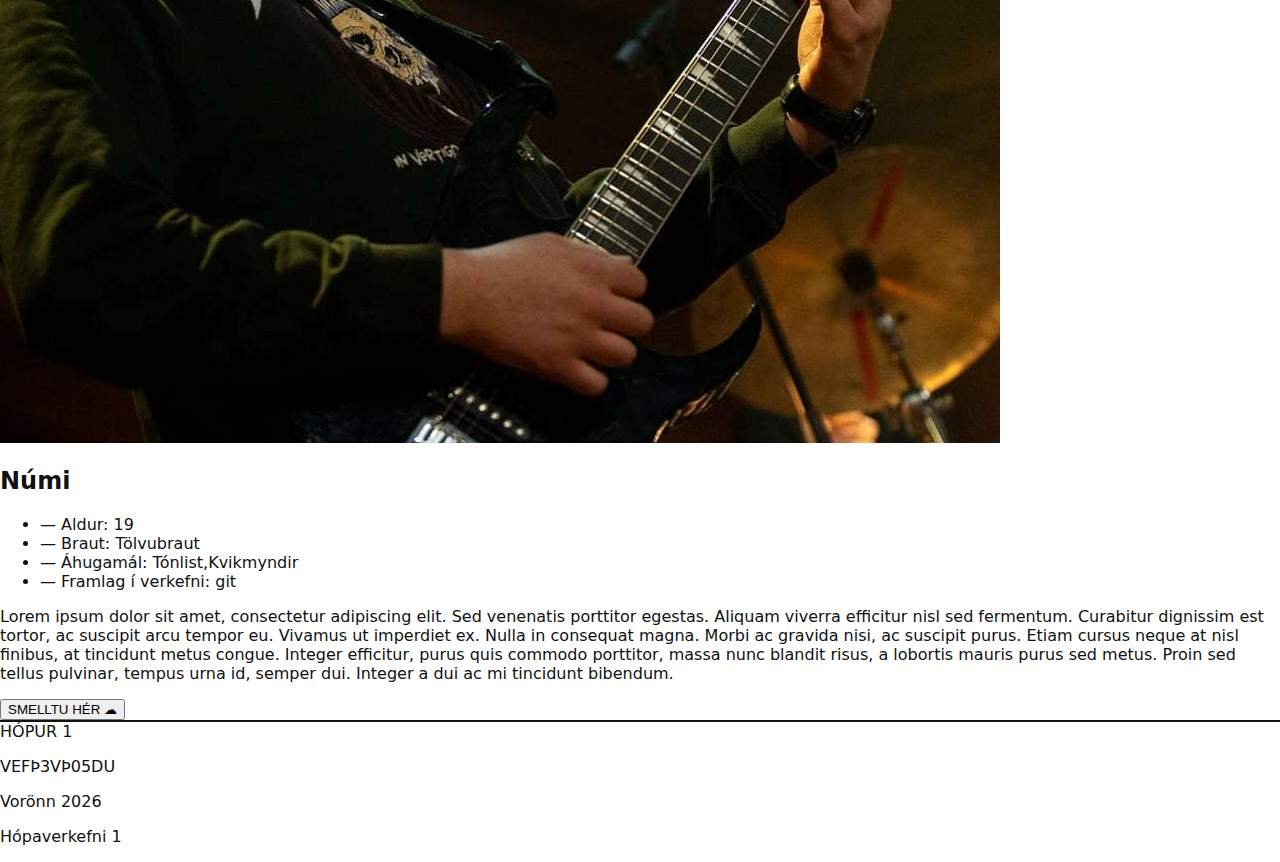
<file: profile_numi.html>
<!DOCTYPE html>
<html lang="en">
<head>
    <meta charset="UTF-8">
    <meta name="viewport" content="width=device-width, initial-scale=1.0">
    <title>Profíll</title>
    <link rel="stylesheet" href="main.css">
</head>
<body>

    <!-- FIRELIES -->
    <canvas id="firefly-canvas"></canvas>

    <!-- NAV BAR -->
    <nav class="navbar">
        <button class="nav-toggle" id="navToggle">☰</button>

        <ul class="nav-links" id="navLinks">
            <li><a href="index.html">Forsíða</a></li>
            <li><a href="profile_matthias.html">Matthías</a></li>
            <li><a href="profile_helena.html">Helena</a></li>
            <li><a href="profile_numi.html">Númi</a></li>
            <li><a href="profile_anton.html">Anton</a></li>
        </ul>
    </nav>

    <!-- HEADER -->
    <header class="page-header">
        <h1>PRÓFÍLL</h1>
    </header>

    <!-- PROFILE MAIN SECTION -->
    <section class="profile-section fade-section">
        <div class="profile-image">
            <img src="numi_pfp.jpg" alt="Profile image">
        </div>
    <!-- BREYTA TEXTA HÉR FYRIR NEÐAN -->
        <div class="profile-info">
            <h2>Númi</h2>
            <ul class="profile-list">
                <li>— Aldur: 19</li>
                <li>— Braut: Tölvubraut</li>
                <li>— Áhugamál: Tónlist,Kvikmyndir</li>
                <li>— Framlag í verkefni: git</li>
            </ul>
        </div>
    </section>

    <!-- TEXT SECTION -->
    <!-- BREYTA TEXTA HÉR FYRIR NEÐAN (ef þú vilt, þú mátt líka geyma lorem ipsum textann) -->
    <section class="content-section fade-section">
        <p>
            Lorem ipsum dolor sit amet, consectetur adipiscing elit. Sed venenatis porttitor egestas. Aliquam viverra efficitur nisl sed fermentum. 
            Curabitur dignissim est tortor, ac suscipit arcu tempor eu. Vivamus ut imperdiet ex. Nulla in consequat magna. 
            Morbi ac gravida nisi, ac suscipit purus. Etiam cursus neque at nisl finibus, at tincidunt metus congue. Integer efficitur, 
            purus quis commodo porttitor, massa nunc blandit risus, a lobortis mauris purus sed metus. 
            Proin sed tellus pulvinar, tempus urna id, semper dui. Integer a dui ac mi tincidunt bibendum.
        </p>
    </section>

    <!-- RANDOM MESSAGE SECTION -->
    <section class="content-section fade-section">
        <div class="message-box-wrapper">
            <button class="message-button" id="messageBtn">
                SMELLTU HÉR ☁︎
            </button>

            <div class="message-box" id="messageBox">
                <!-- Message appears here -->
            </div>
        </div>
    </section>

    <!-- FOOTER -->
    <footer class="footer">
        <div class="footer-left">
            HÓPUR 1
        </div>

        <div class="footer-right">
            <p>VEFÞ3VÞ05DU</p>
            <p>Vorönn 2026</p>
            <p>Hópaverkefni 1</p>
        </div>
    </footer>

    <!-- STAÐREYNDIR UM ÞIG KOMA HÉR FYRIR NEÐAN, MÁTT BÆTA EÐA FÆKKA FJÖLDA ÞEIRRA EN GOTT VÆRI EF ÞAÐ VÆRU AMK 3 -->
    <script>
        window.profileMessages = [
            "Ég fór á AC/DC tónleika",
            "Ég á 6 systkini",
            "Ég á 5 gítara",
            "Ég kann á hjólabretti",
            "Ég á flott plötusafn"
        ];
    </script>

    <script src="main.js"></script>

</body>
</html>
</file>
<file: main.css>
:root{
        --max-width: 900px;
        --gap: 22px;
        --pad: 18px;
        --border: 2px solid #111;
        --soft: #f6f6f6;
    }

    *{ box-sizing: border-box; }
    body{
        margin: 0;
        font-family: system-ui, -apple-system, Segoe UI, Roboto, Arial, sans-serif;
        color: #111;
        background: #fff;
    }

    .page{
        min-height: 100vh;
        display: grid;
        grid-template-rows: auto auto 1fr auto;
    }

    header{
        border-bottom: var(--border);
        background: #fff;
        position: sticky;
        top: 0;
        z-index: 10;
    }

    .nav{
        max-width: var(--max-width);
        margin: 0 auto;
        padding: 12px var(--pad);
        display: grid;
        grid-template-columns: 1fr auto;
        align-items: center;
        gap: var(--gap);
    }

    .nav-links{
        display: grid;
        grid-auto-flow: column;
        grid-auto-columns: max-content;
        gap: 20px;
        align-items: center;
        justify-content: start;
    }

    .nav {
        justify-items: center;
    }
    .nav a{
        text-decoration: none;
        color: #111;
        padding: 8px 10px;
        border-radius: 10px;
    }
    .nav a:hover{
        background: #efefef;
    }

    .nav-right{
        display: grid;
        grid-auto-flow: column;
        grid-auto-columns: max-content;
        gap: 10px;
        align-items: center;
        justify-content: end;
    }

    .quick{
        position: relative;
        display: grid;
        grid-auto-flow: column;
        grid-auto-columns: max-content;
        gap: 8px;
        align-items: center;
        padding: 8px 10px;
        border: 1px solid #ccc;
        border-radius: 12px;
        cursor: default;
        user-select: none;
    }

    .quick .menu{
        position: absolute;
        right: 0;
        top: calc(100% + 8px);
        display: grid;
        gap: 8px;
        padding: 10px;
        border: 1px solid #ccc;
        border-radius: 12px;
        background: #fff;
        min-width: 180px;
        box-shadow: 0 10px 30px rgba(0,0,0,.08);

        opacity: 0;
        transform: translateY(-6px);
        pointer-events: none;
        transition: 160ms ease;
    }
    .quick:hover .menu{
        opacity: 1;
        transform: translateY(0);
        pointer-events: auto;
    }
    .quick .menu a{
        padding: 8px 10px;
        border-radius: 10px;
        background: #f5f5f5;
    }
    .quick .menu a:hover{
        background: #eaeaea;
    }

    .hero{
        max-width: var(--max-width);
        width: 100%;
        margin-inline: auto;
        margin: 0 auto;
        padding: 26px var(--pad);
        display: grid;
        grid-template-columns: 1fr;
        gap: 10px;
    }

    .hero-title{
        display: grid;
        grid-auto-flow: column;
        grid-auto-columns: max-content;
        align-items: baseline;
        gap: 18px;
        justify-content: center;
    }

    .hero-title h1{
        margin: 0;
        font-size: clamp(42px, 6vw, 92px);
        letter-spacing: 1px;
        text-align: center;
    }

    .hero-sub{
        border-top: var(--border);
        padding-top: 10px;
        color: #1f5fbf;
        font-weight: 600;
    }

    main{
        max-width: var(--max-width);
        margin: 0 auto;
        padding: 14px var(--pad) 30px;
        display: grid;
        gap: 22px;
    }

    .people-grid{
        display: grid;
        grid-template-columns: repeat(2, 1fr);
        gap: 22px;
        max-width: var(--max-width);
        width: 100%;
        margin-inline: auto;
    }

    .card{
        display: grid;
        grid-template-rows: auto auto;
        gap: 12px;
        padding: 14px;
        background: #fff;
        border: 1px solid #ddd;
        border-radius: 16px;
        box-shadow: 0 8px 24px rgba(0,0,0,.06);
        overflow: hidden;
    }

    .thumb{
        display: grid;
        place-items: center;
        background: #dcdcdc;
        border-radius: 14px;
        aspect-ratio: 4 / 4;
        position: relative;
        overflow: hidden;
    }
    
    .thumb a{
        display: block;
        width: 100%;
        height: 100%;
    }

    .thumb a img{
        display: block;
        width: 100%;
        height: 100%;
        object-fit: cover;
        object-position: center;
    }

    .thumb::after{
        content: "";
        position: absolute;
        inset: 0;
        background: radial-gradient(circle at 30% 20%, rgba(255,255,255,.55), rgba(255,255,255,0) 55%);
        opacity: 0;
        transition: 200ms ease;
        pointer-events: none;
    }
    .card:hover .thumb{
        transform: translateY(-2px);
        box-shadow: 0 12px 26px rgba(0,0,0,.14);
        transition: 200ms ease;
    }
    .card:hover .thumb::after{
        opacity: 1;
    }

    .thumb span{
        font-weight: 700;
        opacity: .6;
    }

    .name{
        display: grid;
        grid-auto-flow: column;
        grid-auto-columns: max-content;
        gap: 10px;
        align-items: baseline;
        justify-content: center;
        padding: 0 2px 4px;
    }
    .name h3{
        margin: 0;
        font-size: 18px;
    }
    .name small{
        opacity: .65;
    }

    .below-text{
        color: #1f5fbf;
        font-weight: 600;
        padding-top: 6px;
        border-top: 1px solid #ddd;
    }

    footer{
        border-top: var(--border);
        background: #fff;
    }
    .footer-inner{
        max-width: var(--max-width);
        margin: 0 auto;
        padding: 16px var(--pad);
        display: grid;
        grid-template-columns: 1fr auto;
        gap: var(--gap);
        align-items: center;
    }

    @media (max-width: 720px){
        .nav{
            grid-template-columns: 1fr;
        }
        .nav-right{
            justify-content: start;
        }
        .nav-links{
            grid-auto-flow: row;
            gap: 6px;
        }
        .people-grid{
            grid-template-columns: 1fr;
        }
        .footer-inner{
            grid-template-columns: 1fr;
        }
    }

    /* Undirsíður */
    .top{
        display: grid;
        grid-template-columns: 1.2fr 1fr;
        gap: var(--gap);
        align-items: start;
    }

    .photo{
        display: grid;
        place-items: center;
        background: #dcdcdc;
        border-radius: 16px;
        aspect-ratio: 4 / 3;
        border: 1px solid #ddd;
        overflow: hidden;
        position: relative;
        transition: 200ms ease;
    }
    .photo::after{
        content: "";
        position: absolute;
        inset: 0;
        background: radial-gradient(circle at 30% 20%, rgba(255,255,255,.55), rgba(255,255,255,0) 55%);
        opacity: 0;
        transition: 200ms ease;
    }
    .photo:hover{
        transform: translateY(-2px);
        box-shadow: 0 12px 26px rgba(0,0,0,.14);
    }
    .photo:hover::after{ opacity: 1; }

    .photo img{
        display: block;
        width: 100%;
        height: 100%;
        object-fit: cover;
        object-position: center;
    }

    .info{
        display: grid;
        gap: 12px;
        padding: 14px 16px;
        border: 1px solid #ddd;
        border-radius: 16px;
        box-shadow: 0 8px 24px rgba(0,0,0,.06);
    }

    .info h1{
        margin: 0;
        font-size: 40px;
        letter-spacing: 1px;
    }

    .bullets{
        margin: 0;
        padding-left: 18px;
        display: grid;
        gap: 8px;
    }

    .longtext{
        display: grid;
        gap: 10px;
        padding: 16px;
        border: 1px solid #ddd;
        border-radius: 16px;
        background: #fafafa;
    }
    .longtext h2{
        margin: 0;
        font-size: 18px;
    }
    .longtext p{
        margin: 0;
        line-height: 1.55;
    }

    .funfact{
        display: grid;
        grid-template-columns: 84px 1fr;
        gap: 14px;
        align-items: center;
    }

    .fact-btn{
        display: grid;
        place-items: center;
        height: 64px;
        border-radius: 14px;
        border: 1px solid #ccc;
        background: #fff;
        cursor: pointer;
        user-select: none;
        font-weight: 700;
    }
    .fact-btn:hover{
        background: #f1f1f1;
    }

    .fact-banner{
        display: grid;
        grid-template-columns: 1fr;
        gap: 8px;
        padding: 14px 16px;
        border-radius: 16px;
        border: 1px solid #ddd;
        background: #fff;
        box-shadow: 0 8px 24px rgba(0,0,0,.06);
    }

    .fact-banner .title{
        font-weight: 900;
        letter-spacing: .5px;
        font-size: 22px;
    }
    .fact-banner .fact{
        opacity: .9;
        line-height: 1.4;
        min-height: 1.4em;
    }

    @media (max-width: 820px){
        .nav{ grid-template-columns: 1fr; }
        .nav-right{ justify-content: start; }
        .nav-links{ grid-auto-flow: row; gap: 6px; }

        .top{ grid-template-columns: 1fr; }
        .funfact{ grid-template-columns: 1fr; }
        .fact-btn{ height: 54px; }
        .footer-inner{ grid-template-columns: 1fr; }
    }
</file>
<file: easteregg.css>
/* ----------------------------- */
/* EASTER EGG: RAINBOW MODE 🌈   */
/* ----------------------------- */

.cloud {
    display: inline-block;
    cursor: pointer;
    user-select: none;
    transition: transform 0.15s ease, filter 0.2s ease;
}

.cloud:hover {
    transform: scale(1.08);
    filter: drop-shadow(0 0 10px rgba(255,255,255,0.35));
}

@keyframes rainbowText {
    0%   { color: #ff4d4d; text-shadow: 0 0 12px rgba(255, 77, 77, 0.6); }
    16%  { color: #ffa64d; text-shadow: 0 0 12px rgba(255, 166, 77, 0.6); }
    33%  { color: #ffff4d; text-shadow: 0 0 12px rgba(255, 255, 77, 0.6); }
    50%  { color: #4dff88; text-shadow: 0 0 12px rgba(77, 255, 136, 0.6); }
    66%  { color: #4dd2ff; text-shadow: 0 0 12px rgba(77, 210, 255, 0.6); }
    83%  { color: #a64dff; text-shadow: 0 0 12px rgba(166, 77, 255, 0.6); }
    100% { color: #ff4dd2; text-shadow: 0 0 12px rgba(255, 77, 210, 0.6); }
}

@keyframes rainbowBg {
    0%   { background-color: rgba(255, 77, 77, 0.45); box-shadow: 0 0 30px rgba(255, 77, 77, 0.25); }
    16%  { background-color: rgba(255, 166, 77, 0.45); box-shadow: 0 0 30px rgba(255, 166, 77, 0.25); }
    33%  { background-color: rgba(255, 255, 77, 0.45); box-shadow: 0 0 30px rgba(255, 255, 77, 0.25); }
    50%  { background-color: rgba(77, 255, 136, 0.45); box-shadow: 0 0 30px rgba(77, 255, 136, 0.25); }
    66%  { background-color: rgba(77, 210, 255, 0.45); box-shadow: 0 0 30px rgba(77, 210, 255, 0.25); }
    83%  { background-color: rgba(166, 77, 255, 0.45); box-shadow: 0 0 30px rgba(166, 77, 255, 0.25); }
    100% { background-color: rgba(255, 77, 210, 0.45); box-shadow: 0 0 30px rgba(255, 77, 210, 0.25); }
}

@keyframes hueWobble {
    0%   { filter: hue-rotate(0deg) saturate(1.2); }
    50%  { filter: hue-rotate(180deg) saturate(1.6); }
    100% { filter: hue-rotate(360deg) saturate(1.2); }
}

body.rainbow-mode .page-header h1,
body.rainbow-mode .navbar a,
body.rainbow-mode .content-section,
body.rainbow-mode .grid-section,
body.rainbow-mode .profile-section,
body.rainbow-mode .footer,
body.rainbow-mode .profile-info,
body.rainbow-mode .profile-list,
body.rainbow-mode p,
body.rainbow-mode h2,
body.rainbow-mode h3 {
    animation: rainbowText 4s linear infinite;
}

body.rainbow-mode .page-header,
body.rainbow-mode .content-section,
body.rainbow-mode .grid-section,
body.rainbow-mode .profile-section,
body.rainbow-mode .navbar,
body.rainbow-mode .footer,
body.rainbow-mode .message-box {
    animation: rainbowBg 5s linear infinite;
}

body.rainbow-mode {
    animation: hueWobble 8s linear infinite;
}

@media (prefers-reduced-motion: reduce) {
    body.rainbow-mode * {
        animation: none !important;
        transition: none !important;
    }
}


/* ----------------------------- */
/* EASTER EGG: STORM MODE 🌩️     */
/* ----------------------------- */

#lightning-overlay {
    position: fixed;
    inset: 0;
    pointer-events: none;
    opacity: 0;
    z-index: 10000;
    background: radial-gradient(circle at 30% 20%,
        rgba(255,255,255,0.95),
        rgba(255,255,255,0.35) 35%,
        rgba(255,255,255,0.0) 70%);
    mix-blend-mode: screen;
}

body.storm-mode::before {
    content: "";
    position: fixed;
    inset: 0;
    pointer-events: none;
    z-index: 9998;
    opacity: 0.22;
    background: repeating-linear-gradient(
        120deg,
        rgba(255,255,255,0.10) 0px,
        rgba(255,255,255,0.10) 1px,
        rgba(255,255,255,0.00) 10px,
        rgba(255,255,255,0.00) 22px
    );
    animation: stormRainMove 1.4s linear infinite;
}

@keyframes stormRainMove {
    0%   { transform: translate3d(-10px, -10px, 0); }
    100% { transform: translate3d(40px, 40px, 0); }
}

body.storm-mode {
    filter: brightness(0.72) contrast(1.15) saturate(0.85);
}

body.storm-mode .page-header,
body.storm-mode .content-section,
body.storm-mode .grid-section,
body.storm-mode .profile-section,
body.storm-mode .navbar,
body.storm-mode .footer {
    background-color: rgba(30, 45, 40, 0.68) !important;
    box-shadow: 0 0 25px rgba(0, 0, 0, 0.35);
}

body.storm-mode h1,
body.storm-mode h2,
body.storm-mode h3,
body.storm-mode p,
body.storm-mode li,
body.storm-mode a {
    color: rgba(230, 245, 255, 0.92) !important;
    text-shadow: 0 0 10px rgba(140, 200, 255, 0.18);
}

body.storm-mode .profile-card img:hover,
body.storm-mode .profile-image img:hover {
    box-shadow: 0 0 28px rgba(140, 200, 255, 0.35);
}

body.storm-mode {
    background-blend-mode: multiply;
}

body.storm-mode #firefly-canvas {
    filter: brightness(1.25) saturate(1.1);
}

#lightning-overlay.flash {
    animation: lightningFlash 0.22s ease-out;
}

@keyframes lightningFlash {
    0%   { opacity: 0; transform: scale(1); }
    15%  { opacity: 0.95; transform: scale(1.02); }
    45%  { opacity: 0.25; transform: scale(1); }
    100% { opacity: 0; }
}
</file>
